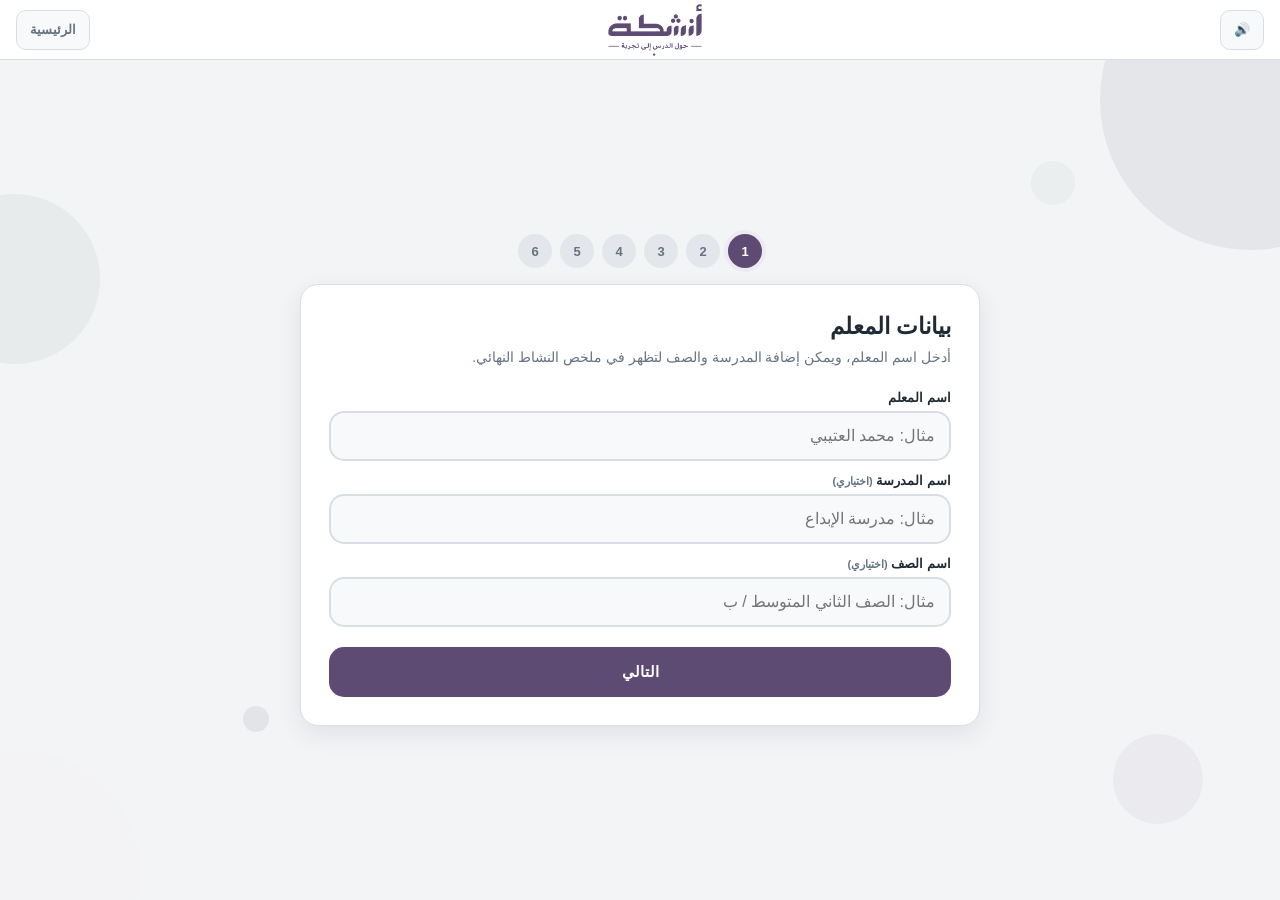
<file: index.html>
<!doctype html>
<html lang="ar" dir="rtl">
<head>
  <meta charset="utf-8">
  <meta name="viewport" content="width=device-width,initial-scale=1">
  <meta http-equiv="refresh" content="0; url=activities/letters/">
  <title>تحدي الحروف | أنشطة</title>
</head>
<body>
  <p><a href="activities/letters/">فتح تحدي الحروف</a></p>
</body>
</html>
</file>
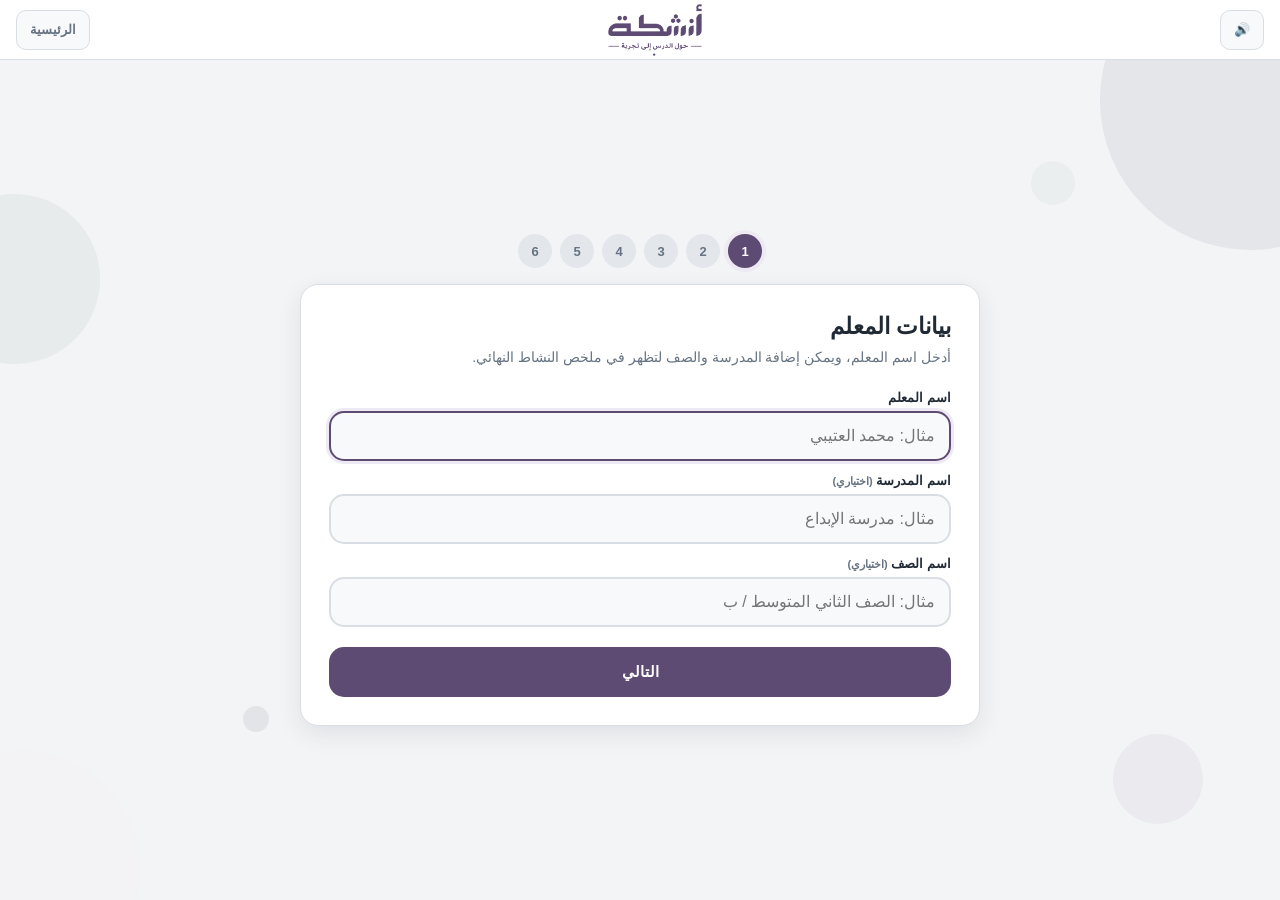
<file: activities/letters/index.html>
<!doctype html>
<html lang="ar" dir="rtl">
<head>
<meta charset="utf-8">
<meta name="viewport" content="width=device-width,initial-scale=1,viewport-fit=cover">
<title>تحدي الحروف | أنشطة</title>

<!-- الطبقة المشتركة -->
<link rel="stylesheet" href="../../shared/css/base.css">
<link rel="stylesheet" href="../../shared/css/theme.css">
<link rel="stylesheet" href="../../shared/css/components.css">

<!-- أنماط النشاط -->
<link rel="stylesheet" href="style.css">
</head>
<body>
<canvas id="confetti"></canvas>

<header class="app-header">
  <button id="soundBtn" class="icon-btn" type="button">🔊</button>
  <div class="brand"><img class="brand-logo" src="../../assets/anshita-logo.svg" width="331" height="181" alt="شعار أنشطة — حوّل الدرس إلى تجربة"></div>
  <button id="homeBtn" class="icon-btn" type="button">الرئيسية</button>
</header>

<!-- ======= الويزارد ======= -->
<section id="wizard" class="screen active">
  <div class="blobs" aria-hidden="true">
    <span class="blob b1"></span><span class="blob b2"></span><span class="blob b3"></span>
    <span class="blob b4"></span><span class="blob b5"></span><span class="blob b6"></span>
  </div>
  <div class="wizard-wrap">
    <div id="steps" class="steps"></div>
    <div class="panel">
      <div id="wc"></div>
      <div id="err" class="error"></div>
      <div id="nav" class="nav"></div>
    </div>
  </div>
</section>

<!-- ======= اللعب ======= -->
<section id="game" class="screen">
  <div class="game-layout">
    <aside class="side">
      <div class="side-title">الفرق والنقاط</div>
      <div id="teacher" class="teacher-name"></div>
      <div id="teams"></div>
    </aside>

    <main class="main">
      <div id="turn" class="turn-bar"></div>

      <div id="boardBox" class="board-card">
        <div class="board-head">
          <h2>اختر حرفًا</h2>
          <span id="progress"></span>
        </div>
        <div id="board" class="letters"></div>
      </div>

      <div id="questionBox" class="question-card">
        <div class="q-top">
          <div>
            <div id="cat" class="q-category"></div>
            <div class="q-hint">تبدأ الإجابة بالحرف المختار</div>
          </div>
          <div id="bigLetter" class="big-letter"></div>
        </div>
        <div id="questionImageWrap" class="question-image-wrap"><img id="questionImage" class="question-image" alt="صورة السؤال"></div>
        <div id="q" class="q-text"></div>
        <div id="timer" class="timer hidden">
          <span>⏱️</span>
          <div class="timer-track"><div id="fill" class="timer-fill"></div></div>
          <b id="timeNum"></b>
        </div>
        <div id="answer" class="answer-box"></div>
        <div class="q-actions has-change">
          <button id="changeQuestion" class="action change-question hidden" type="button">تغيير السؤال</button>
          <button id="reveal" class="action reveal" type="button">إظهار الإجابة</button>
          <button id="correct" class="action correct hidden" type="button">إجابة صحيحة +1</button>
          <button id="wrong" class="action wrong hidden" type="button">إجابة خاطئة 0</button>
        </div>
        <div id="msg" class="result-message"></div>
        <button id="next" class="next hidden" type="button">الحرف التالي ←</button>
      </div>
    </main>

    <aside class="teacher-tools">
      <div class="side-title">أدوات المعلم</div>
      <button id="pause" class="tool-btn" type="button">إيقاف المؤقت</button>
      <button id="add" class="tool-btn" type="button">+10 ثوانٍ</button>
      <button id="reset" class="tool-btn" type="button">إعادة المؤقت</button>
      <div class="tool-label">تغيير الوقت لكل الأسئلة</div>
      <select id="liveTime" class="live-time">
        <option value="0">بدون مؤقت</option>
        <option value="15">15 ثانية</option>
        <option value="20">20 ثانية</option>
        <option value="30">30 ثانية</option>
        <option value="45">45 ثانية</option>
        <option value="60">60 ثانية</option>
      </select>
      <div id="roundInfo" class="round-info"></div>
      <button id="end" class="tool-btn end" type="button">إنهاء النشاط</button>
    </aside>
  </div>
</section>

<!-- ======= النتائج ======= -->
<section id="results" class="screen">
  <div class="blobs" aria-hidden="true">
    <span class="blob b1"></span><span class="blob b2"></span><span class="blob b3"></span>
    <span class="blob b4"></span><span class="blob b5"></span><span class="blob b6"></span>
  </div>
  <div class="results-card">
    <div class="trophy">🏆</div>
    <h1>تقرير النشاط</h1>
    <div class="teacher-highlight"><span>إعداد وتقديم</span><b id="resultTeacher"></b></div>
    <div id="finalMeta" class="final-meta"></div>
    <div id="winner" class="winner"></div>
    <div id="rows" class="results-list"></div>
    <div style="margin:18px 0 10px;text-align:center;color:var(--muted);font-size:13px;"><strong style="display:block;color:var(--primary);margin-bottom:4px;">شكرًا لاستخدام أنشطة</strong>حوّل الدرس إلى تجربة</div>
    <button id="newGame" class="btn btn-primary" type="button">جلسة جديدة</button>
  </div>
</section>

<!-- منطق النشاط -->
<script src="app.js"></script>
</body>
</html>
</file>
<file: shared/css/base.css>
/* ============================================================
   base.css — الأساسيات المشتركة بين كل الأنشطة
   ------------------------------------------------------------
   يحتوي لاحقًا على:
   - التصفير (reset) وصندوق القياس
   - تعريفات @font-face من assets/fonts
   - الطباعة الأساسية والاتجاه RTL
   - قواعد الشاشات والحاويات
   ملاحظة: لا يُكتب هنا أي لون صريح — الألوان في theme.css
   ============================================================ */
</file>
<file: shared/css/theme.css>
/* ============================================================
   theme.css — هوية أنشطة
   ------------------------------------------------------------
   المصدر الوحيد للألوان والخطوط والزوايا والظلال.
   تبديل الثيم = استبدال هذا الملف بملف من assets/themes
   دون لمس أي قاعدة CSS أخرى.

   يحتوي لاحقًا على:
   - ألوان الهوية: موف غامق، موف باستيل، أخضر سيج، بيج، أبيض
   - الألوان الدلالية: أساسي، ثانوي، نجاح، خطأ، تنبيه
   - لوحة ألوان الفرق
   - سلاسل الخطوط: العناوين والنصوص
   - الزوايا والظلال
   ============================================================ */
</file>
<file: shared/css/components.css>
/* ============================================================
   components.css — مكوّنات الواجهة المتكرّرة
   ------------------------------------------------------------
   يحتوي لاحقًا على:
   - الأزرار بأنواعها
   - البطاقات واللوحات
   - الحبوب (pills) وبطاقات الاختيار
   - خطوات الويزارد
   - بطاقات الفرق والنقاط
   - المؤقت وشريط التقدم
   - النوافذ والرسائل
   ملاحظة: كل لون يمرّ عبر متغيّر من theme.css
   ============================================================ */
</file>
<file: activities/letters/style.css>
/* ============================================================
   تحدي الحروف — أنماط النشاط
   منقولة كما هي من النسخة النهائية v3 دون تغيير في التصميم أو الهوية.
   ============================================================ */

/* ============ هوية أنشطة — نظام الألوان ============ */
:root{
  --purple:#6B587F; --purple-deep:#4E405F; --navy:#243447; --slate:#536273;
  --sage:#7E9F94; --sand:#EDE7DE;
  --bg:#F3F4F6; --surface:#FFFFFF; --card:#F8F9FB; --border:#D9DEE5;
  --text:#202A35; --muted:#667382; --light:#98A2AE;
  --primary:#5E4B73; --primary-light:#EEEAF3;
  --secondary:#3F6B68; --secondary-light:#E8F0EF;
  --success:#367A55; --success-light:#E7F3EC;
  --danger:#B34A4A; --danger-light:#F9EAEA;
  --warning:#A87724; --warning-light:#F7F0E1;
  --radius:14px; --shadow:0 8px 24px rgba(32,42,53,.09);
  --shadow-soft:0 3px 12px rgba(32,42,53,.06);
  --font-body:"IBM Plex Sans Arabic",Tajawal,"Segoe UI",Tahoma,Arial,sans-serif;
  --font-head:Tajawal,"IBM Plex Sans Arabic","Segoe UI",Tahoma,Arial,sans-serif;
}
*{box-sizing:border-box}
html,body{max-width:100%;overflow-x:hidden}
body{margin:0;font-family:var(--font-body);background:var(--bg);color:var(--text);
  min-height:100vh;min-height:100dvh;padding-bottom:env(safe-area-inset-bottom,0)}
button,input,select{font:inherit;max-width:100%}
button{cursor:pointer;-webkit-appearance:none;appearance:none;border:0;
  touch-action:manipulation;-webkit-tap-highlight-color:transparent}
.hidden{display:none !important}

/* العناوين بخط Tajawal */
.title,.q-text,.big-letter,.letter,.team-score,
.results-card h1,.winner,.board-head h2,.turn-bar,.choice b,.btn-start{font-family:var(--font-head)}

/* ============ الأشكال الزخرفية — شاشات الإعداد والملخص والنتائج فقط ============ */
.blobs{position:absolute;inset:0;overflow:hidden;pointer-events:none;z-index:0}
.blob{position:absolute;border-radius:50%;opacity:.08}
.blob.b1{width:300px;height:300px;background:var(--navy);
  inset-inline-start:-120px;top:-110px;opacity:.07}
.blob.b2{width:170px;height:170px;background:var(--sage);
  inset-inline-end:-70px;top:16%;opacity:.10}
.blob.b3{width:240px;height:240px;background:var(--sand);
  inset-inline-end:-100px;bottom:-90px;opacity:.080}
.blob.b4{width:90px;height:90px;background:var(--purple);
  inset-inline-start:6%;bottom:9%;opacity:.06}
.blob.b5{width:44px;height:44px;background:var(--sage);
  inset-inline-start:16%;top:12%;opacity:.08}
.blob.b6{width:26px;height:26px;background:var(--navy);
  inset-inline-end:19%;bottom:20%;opacity:.08}

/* ============ الهيدر ============ */
.app-header{height:60px;background:var(--surface);border-bottom:1px solid var(--border);
  display:flex;align-items:center;justify-content:space-between;padding:0 16px;
  position:sticky;top:0;z-index:30;padding-top:env(safe-area-inset-top,0);
  height:calc(60px + env(safe-area-inset-top,0))}
.brand{display:flex;align-items:center;justify-content:center;line-height:0}
.brand-logo{display:block;width:100px;max-height:52px;height:auto;object-fit:contain}
.icon-btn{background:var(--card);border:1px solid var(--border);border-radius:10px;
  padding:9px 13px;color:var(--muted);font-weight:700;font-size:13px;min-height:40px}
.icon-btn:hover{border-color:var(--primary);color:var(--primary)}

/* ============ الشاشات ============ */
.screen{display:none}
.screen.active{display:block}
#wizard.active{display:flex;min-height:calc(100vh - 60px);min-height:calc(100dvh - 60px);
  align-items:center;justify-content:center;padding:20px 16px;position:relative;overflow:hidden}
#results.active{display:flex;min-height:calc(100vh - 60px);min-height:calc(100dvh - 60px);
  align-items:center;justify-content:center;padding:22px 16px;position:relative;overflow:hidden}

/* ============ الويزارد ============ */
.wizard-wrap{width:min(680px,100%);position:relative;z-index:1}
.steps{display:flex;justify-content:center;gap:8px;margin-bottom:16px;flex-wrap:wrap}
.step-dot{width:34px;height:34px;border-radius:50%;display:grid;place-items:center;
  background:#E3E7EC;color:var(--muted);font-weight:900;font-size:13px;transition:.2s}
.step-dot.active{background:var(--primary);color:#fff;box-shadow:0 0 0 4px var(--primary-light)}
.step-dot.done{background:var(--sage);color:#2F4A41}
.panel{background:var(--surface);border:1px solid var(--border);border-radius:18px;
  box-shadow:var(--shadow);padding:28px}
.title{font-size:23px;font-weight:900;margin-bottom:6px}
.subtitle{color:var(--muted);font-size:14px;line-height:1.7;margin-bottom:20px}
.error{display:none;background:var(--danger-light);border:1px solid var(--danger);
  color:var(--danger);padding:10px 14px;border-radius:10px;font-weight:800;
  font-size:13px;margin-top:12px}
.error.show{display:block}

input[type=text]{width:100%;padding:14px;border:2px solid var(--border);border-radius:15px;
  background:var(--card);font-size:16px;outline:none;color:var(--text)}
input[type=text]:focus{border-color:var(--primary);box-shadow:0 0 0 3px var(--primary-light)}

/* بطاقات الاختيار — المرحلة */
.cards{display:grid;grid-template-columns:repeat(2,1fr);gap:10px}
.choice{padding:18px 12px;border:2px solid var(--border);background:var(--card);
  border-radius:18px;text-align:center;transition:.18s;color:var(--text)}
.choice b{font-size:17px;font-weight:900;color:var(--primary);display:block}
.choice small{color:var(--muted);font-size:11px;display:block;margin-top:3px}
.choice:hover{border-color:var(--primary);background:var(--primary-light)}
.choice.selected{border-color:var(--primary);background:var(--primary-light);
  box-shadow:0 0 0 3px rgba(31,95,122,.14)}

/* المجالات */
.category-grid{display:grid;grid-template-columns:repeat(3,1fr);gap:9px}
.cat-choice{padding:13px 10px;border:2px solid var(--border);border-radius:15px;
  background:var(--card);font-weight:800;color:var(--muted);font-size:13px;transition:.18s}
.cat-choice:hover{border-color:var(--secondary);color:var(--secondary)}
.cat-choice.selected{border-color:var(--secondary);background:var(--secondary-light);color:var(--secondary)}
.count-line{margin-top:12px;color:var(--muted);font-size:13px;font-weight:700}
.count-line b{color:var(--primary);font-size:16px}

/* الفرق والألوان */
.pills{display:flex;flex-wrap:wrap;gap:8px}
.pill{padding:10px 15px;border:2px solid var(--border);border-radius:16px;
  background:var(--card);color:var(--muted);font-weight:800;font-size:14px;transition:.18s}
.pill:hover{border-color:var(--primary);color:var(--primary)}
.pill.selected{border-color:var(--primary);background:var(--primary-light);color:var(--primary)}
.team-config{display:grid;gap:11px;margin-top:14px}
.team-config-row{padding:13px;border:1px solid var(--border);border-radius:13px;background:var(--card)}
.team-input{display:flex;gap:10px;align-items:center;margin-bottom:10px}
.badge{width:40px;height:40px;border-radius:11px;display:grid;place-items:center;
  font-size:19px;flex-shrink:0}
.team-input input{flex:1;border:1px solid var(--border);padding:10px 12px;border-radius:10px;
  background:var(--surface);font-weight:800;font-size:15px;outline:none;color:var(--text)}
.team-input input:focus{border-color:var(--primary)}
.palette{display:flex;gap:8px;flex-wrap:wrap}
.swatch{width:34px;height:34px;border-radius:50%;border:3px solid transparent;transition:.16s;padding:0}
.swatch:hover:not(:disabled){transform:scale(1.12)}
.swatch.selected{border-color:#fff;box-shadow:0 0 0 3px var(--text)}
.swatch:disabled{opacity:.22;cursor:not-allowed}

/* الملخص */
.summary{display:grid;gap:9px;margin-bottom:18px}
.summary-row{display:flex;justify-content:space-between;align-items:center;gap:12px;
  padding:12px 15px;background:var(--card);border:1px solid var(--border);border-radius:11px;font-size:14px}
.summary-row span{color:var(--muted);font-weight:700;white-space:nowrap}
.summary-row b{text-align:left;font-weight:900}

/* الأزرار */
.nav{display:flex;gap:10px;margin-top:20px}
.btn{border-radius:15px;padding:14px 20px;font-weight:900;font-size:15px;transition:.18s;min-height:50px}
.btn-primary{background:var(--primary);color:#fff;flex:1}
.btn-primary:hover{background:#4E405F}
.btn-secondary{background:var(--card);border:1px solid var(--border);color:var(--muted)}
.btn-secondary:hover{border-color:var(--primary);color:var(--primary)}
/* زر البدء بالموف الغامق حسب الهوية */
.btn-start{width:100%;background:var(--primary);color:#fff;font-size:18px;padding:18px;
  box-shadow:0 5px 16px rgba(94,75,115,.24)}
.btn-start:hover{background:#4E405F}

/* ============ شاشة اللعب ============ */
.game-layout{display:grid;grid-template-columns:225px minmax(0,1fr) 205px;gap:13px;
  padding:13px;align-items:start;padding-bottom:calc(13px + env(safe-area-inset-bottom,0))}
.side,.teacher-tools{background:var(--surface);border:1px solid var(--border);
  border-radius:16px;padding:14px;box-shadow:var(--shadow-soft);position:sticky;top:75px;min-width:0}
.side-title{font-size:12px;color:var(--muted);font-weight:900;margin-bottom:11px;letter-spacing:.4px}
.teacher-name{font-size:11px;color:var(--primary);background:var(--primary-light);
  padding:9px;border-radius:9px;margin-bottom:11px;font-weight:800;line-height:1.5}
.team-card{padding:11px;border-radius:12px;margin-bottom:9px;border:2px solid transparent;transition:.2s}
.team-card.current{border-color:currentColor;box-shadow:0 3px 12px rgba(23,32,51,.1)}
.team-line{display:flex;gap:7px;align-items:center;font-size:13px;font-weight:900}
.team-score{text-align:center;font-size:29px;font-weight:900;margin-top:4px}

.main{display:grid;gap:11px;min-width:0}
.turn-bar{padding:13px 16px;background:var(--primary-light);border:2px solid var(--primary);
  border-radius:12px;font-weight:900;color:var(--primary);font-size:15px}
.board-card,.question-card{background:var(--surface);border:1px solid var(--border);
  border-radius:16px;padding:18px;box-shadow:var(--shadow-soft);min-width:0}
.board-head{display:flex;align-items:center;justify-content:space-between;margin-bottom:14px;gap:10px}
.board-head h2{margin:0;font-size:17px;font-weight:900}
.board-head span{font-size:12px;color:var(--muted);font-weight:700}
.letters{display:grid;grid-template-columns:repeat(7,1fr);gap:8px}
.letter{aspect-ratio:1;border:2px solid var(--border);border-radius:15px;background:var(--card);
  color:var(--primary);font-size:23px;font-weight:900;transition:.16s}
.letter:hover:not(:disabled){border-color:var(--primary);background:var(--primary-light);transform:translateY(-2px)}
.letter:disabled{cursor:default}
.letter.closed{background:#E2E6EA !important;border-color:#AEB7C0 !important;color:#697480 !important}

#questionBox{display:none}
#questionBox.show{display:block}
.q-top{display:flex;justify-content:space-between;align-items:center;gap:12px}
.q-category{font-size:12px;color:var(--muted);font-weight:800}
.q-hint{font-size:11px;color:var(--light)}
.big-letter{width:56px;height:56px;border-radius:18px;background:var(--primary);color:#fff;
  display:grid;place-items:center;font-size:30px;font-weight:900;flex-shrink:0;
  box-shadow:0 4px 14px rgba(94,75,115,.30)}
.q-text{font-size:clamp(18px,2.4vw,26px);font-weight:900;text-align:center;
  line-height:1.6;padding:18px 4px;overflow-wrap:anywhere}
.timer{display:flex;gap:9px;align-items:center;margin:4px 0 14px}
.timer-track{height:9px;background:var(--border);border-radius:10px;overflow:hidden;flex:1}
.timer-fill{height:100%;background:var(--success);width:100%;transition:width 1s linear}
.timer-fill.warn{background:var(--warning)}
.timer-fill.danger{background:var(--danger)}
.timer b{font-size:14px;font-weight:900;min-width:46px}
.answer-box{display:none;background:var(--secondary-light);border:2px solid var(--secondary);
  color:var(--secondary);padding:14px;border-radius:11px;text-align:center;
  font-weight:900;margin-bottom:11px;font-size:17px}
.answer-box.show{display:block}
.q-actions{display:grid;grid-template-columns:1fr 1fr;gap:9px}
.action{padding:15px;border-radius:11px;font-weight:900;font-size:15px;transition:.18s;min-height:52px}
.reveal{background:var(--primary);color:#fff}
.reveal:hover{background:#4E405F}
.correct{background:var(--success);color:#fff}
.correct:hover{background:#315957}
.wrong{background:var(--danger-light);border:2px solid var(--danger);color:var(--danger)}
.wrong:hover{background:var(--danger);color:#fff}
.next{width:100%;background:var(--secondary);color:#fff;margin-top:10px;
  padding:15px;border-radius:13px;font-weight:900;font-size:15px;min-height:52px}
.next:hover{background:#315957}
.result-message{display:none;padding:12px;border-radius:10px;text-align:center;
  font-weight:900;margin-top:10px;font-size:14px}
.result-message.show{display:block}
.result-message.good{background:var(--success-light);color:var(--success)}
.result-message.bad{background:var(--danger-light);color:var(--danger)}

.tool-btn{width:100%;padding:11px;border:1px solid var(--border);border-radius:10px;
  background:var(--card);margin-bottom:8px;color:var(--muted);font-weight:800;
  font-size:13px;transition:.18s;min-height:44px}
.tool-btn:hover{border-color:var(--primary);color:var(--primary)}
.tool-btn.end{color:var(--danger);border-color:var(--danger);background:var(--danger-light)}
.tool-btn.end:hover{background:var(--danger);color:#fff}
.tool-label{font-size:11px;color:var(--muted);font-weight:800;margin:10px 0 6px}
.live-time{width:100%;padding:11px;border:1px solid var(--border);border-radius:10px;
  background:var(--card);color:var(--text);font-weight:700}
.round-info{margin:11px 0;padding:10px;background:var(--card);border:1px solid var(--border);
  border-radius:10px;font-size:12px;color:var(--muted);font-weight:700;line-height:1.6}

/* ============ النتائج ============ */
.results-card{width:min(660px,100%);padding:34px 28px;text-align:center;background:var(--surface);
  border:1px solid var(--border);border-radius:18px;box-shadow:var(--shadow);
  position:relative;z-index:1}
.trophy{font-size:58px}
.results-card h1{margin:8px 0;font-size:26px;font-weight:900}
.winner{color:var(--primary);font-size:20px;font-weight:900;margin-bottom:18px}
.results-list{display:grid;gap:9px;margin-bottom:20px}
.result-row{display:grid;grid-template-columns:46px 1fr 92px;align-items:center;
  padding:13px;border:1px solid var(--border);border-radius:12px;background:var(--card);text-align:right}
.result-row.first{background:var(--warning-light);border-color:var(--warning)}

canvas#confetti{position:fixed;inset:0;pointer-events:none;z-index:100;display:none}

/* ============ الاستجابة ============ */
@media(max-width:930px){
  .game-layout{grid-template-columns:1fr}
  .main{order:-1}
  .side,.teacher-tools{position:static}
}
@media(max-width:560px){
  .panel{padding:20px 15px}
  .cards{grid-template-columns:1fr}
  .category-grid{grid-template-columns:1fr 1fr}
  .letters{grid-template-columns:repeat(5,1fr);gap:6px}
  .letter{font-size:20px}
  .q-actions{grid-template-columns:1fr}
  .reveal{grid-column:auto}
  .game-layout{padding:9px}
  .board-card,.question-card{padding:14px}
  .brand-logo{width:92px;max-height:48px}
  .results-card{padding:24px 16px}
}

/* ============ إضافات التوثيق والملخص ============ */
.teacher-fields{display:grid;gap:12px}
.field-label{display:block;font-size:13px;font-weight:900;color:var(--text);margin-bottom:6px}
.field-label .optional{font-weight:700;color:var(--muted);font-size:11px}
.category-toolbar{display:flex;align-items:center;justify-content:space-between;gap:10px;margin-bottom:12px;flex-wrap:wrap}
.select-all-btn{padding:9px 14px;border:1px solid var(--primary);border-radius:10px;background:var(--primary-light);color:var(--primary);font-weight:900}
.select-all-btn:hover{background:var(--primary);color:#fff}
.summary{direction:rtl}
.summary-row{display:grid!important;grid-template-columns:minmax(120px,34%) minmax(0,1fr);align-items:start!important;text-align:right!important}
.summary-row span,.summary-row b{text-align:right!important;white-space:normal!important;line-height:1.6}
.summary-row b{overflow-wrap:anywhere}
.question-image-wrap{display:none;justify-content:center;align-items:center;margin:12px auto 4px;min-height:120px}
.question-image-wrap.show{display:flex}
.question-image{display:block;max-width:min(320px,84%);max-height:180px;object-fit:contain;background:#fff;border:1px solid var(--border);border-radius:14px;padding:14px;box-shadow:var(--shadow-soft)}
.final-meta{display:grid;grid-template-columns:repeat(3,1fr);gap:9px;margin:14px 0 18px}
.final-meta-card{background:var(--card);border:1px solid var(--border);border-radius:12px;padding:11px;text-align:right}
.final-meta-card span{display:block;color:var(--muted);font-size:11px;font-weight:800;margin-bottom:4px}
.final-meta-card b{display:block;color:var(--text);font-size:14px;line-height:1.5;overflow-wrap:anywhere}
.teacher-highlight{margin:12px 0 16px;padding:16px;background:var(--primary-light);border:2px solid var(--primary);border-radius:14px;text-align:center}
.teacher-highlight span{display:block;color:var(--muted);font-size:12px;font-weight:800}
.teacher-highlight b{display:block;color:var(--primary);font-size:24px;font-weight:900;margin-top:4px}
.activity-proof{margin-top:14px;color:var(--muted);font-size:12px;line-height:1.7}
@media(max-width:560px){
  .final-meta{grid-template-columns:1fr}
  .summary-row{grid-template-columns:1fr}
}


.change-question{background:var(--card);border:2px solid var(--warning);color:var(--warning)}
.change-question:hover{background:var(--warning);color:#fff}
.q-actions.has-change{grid-template-columns:minmax(0,.8fr) minmax(0,1.2fr)}
@media(max-width:560px){
  .q-actions.has-change{grid-template-columns:1fr}
}
</file>
